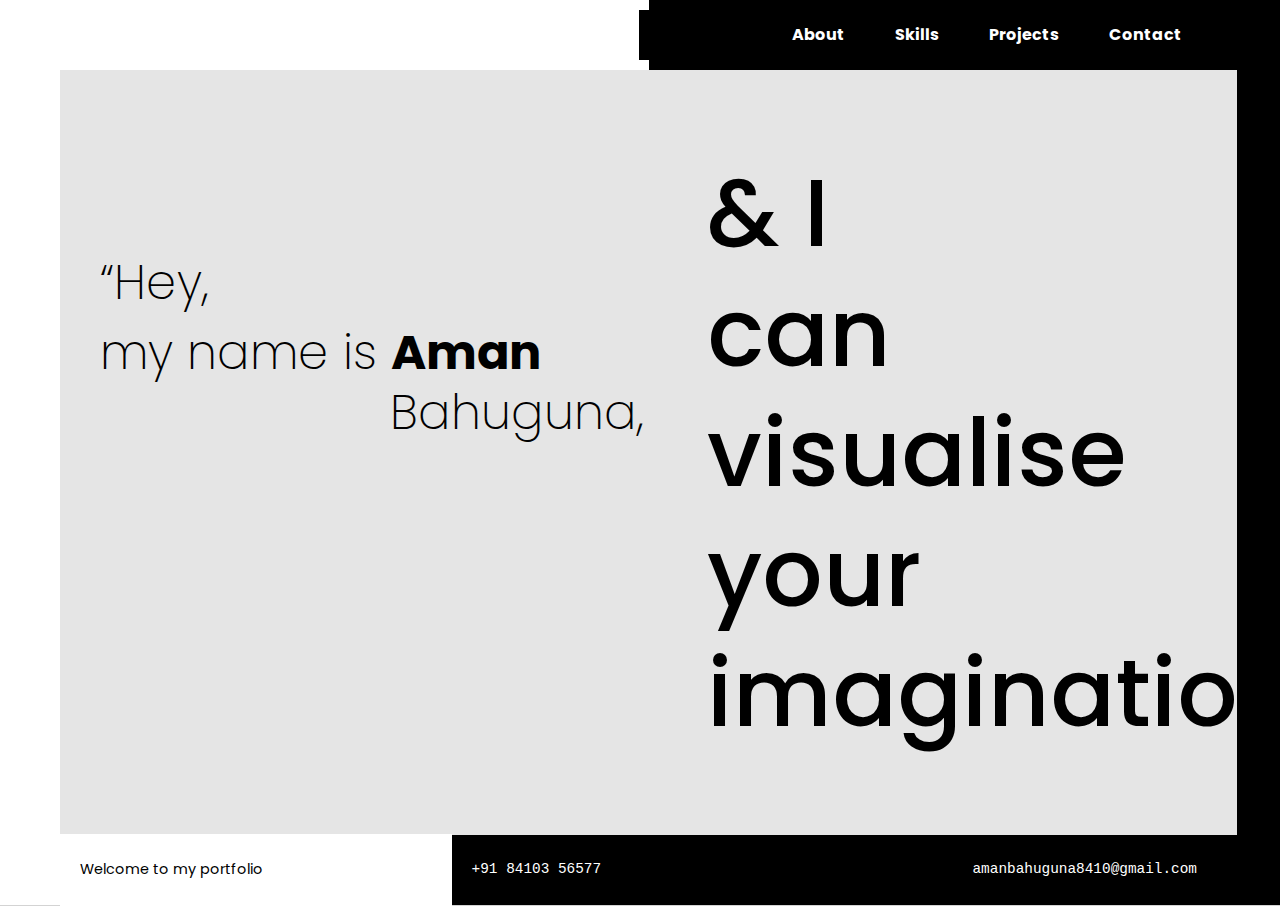
<file: index.html>
<!DOCTYPE html>
<html lang="en">
    <head>
        <meta charset="UTF-8">
        <meta name="viewport" content="width=device-width, initial-scale=1.0">
        <title>Portfolio</title>
        <link rel="preconnect" href="https://fonts.googleapis.com">
        <link rel="preconnect" href="https://fonts.gstatic.com" crossorigin>
        <link href="https://fonts.googleapis.com/css2?family=Poppins:wght@400;600;700&display=swap" rel="stylesheet">
        <link rel="stylesheet" href="style1.css">
      </head>
      <body>
        <div class="page-container">
    
            <div class="main-content">
                <header class="split-header">
                    <div class="header-left"></div>
                    <div class="header-right">
                        <nav>
                            <ul>
                                <li><a href="/about.html">About</a></li>
                                <li class="dropdown">Skills
                                 <ul class="dropdown-menu">
                                <li ><a href="https://drive.google.com/drive/folders/1PR_EwE8lr8LRWhRqTFkk3cqxudIAt5dB?usp=drive_link" target="_main">Storyboard</a></li>
                                <li><a href="https://drive.google.com/drive/folders/1FGYJbQLIZIGcgPc0VeB_vg-ThBecX3In?usp=drive_link" target="_main">Logo</a></li>
                                <li><a href="https://drive.google.com/drive/folders/17mhh0IXEUp6MRYtmWfCu6-dMtVdVPZZJ?usp=drive_link" target="_main">Videos</a></li>
                                <li><a href="https://drive.google.com/drive/folders/1bqD6aeSwG5dBKijLb3yqTzjakPnwliB_?usp=drive_link" target="_main">Social Media Post</a></li>
                            </ul></li>
                                <li><a href="https://drive.google.com/drive/folders/1hFc5_CuC8weXOcv1z3G52Hkg16R2fsau?usp=sharing" target="_main">Projects</a></li>
                                <li><a href="#">Contact</a></li>
                            </ul>
                        </nav>
                    </div>
                </header>
    
                <main>
                    <section class="intro">
                        <div class="text-left">
                            <p>“Hey,<br>my name is <span class="bold">Aman </span><span class="shift-right">Bahuguna,</span></p>
                        </div>
                        <div class="text-right">
                            <p>& I <br>can visualise<br>your<br>imagination”</p>
                        </div>
                    </section>
                </main>
    
                <footer class="split-footer">
                    <div class="footer-left">
                        <section class="left"><p>Welcome to my portfolio</p><section>
                    </div>
                    <div class="footer-right">
                        <pre>+91 84103 56577                                           amanbahuguna8410@gmail.com</pre>
                    </div>
                </footer>
            </div>
        </div>
    </body>
    

</html>
</file>
<file: style1.css>
/* Reset default styling */
* {
    margin: 0;
    padding: 0;
    box-sizing: border-box;
}

/* Body styling */
body {
    font-family: "Poppins", sans-serif;
    color: black;
    line-height: 1.5;
    background-color: lightgray;
    border-left: solid 60px white;
    border-right: solid 60px black;
}

/* Header styling */
header {
    background-color: black;
    padding: 10px 10px;
}

.split-header {
    display: flex;
    height: 70px;
}

.header-left {
    background-color: #fff;
    flex: 1;
    height: 70px;
    margin: -10px;
    display: flex;
    align-items: center;
    justify-content: flex-start;
    padding: 0 20px;
}

.header-right {
    background-color: #000;
    flex: 1;
    display: flex;
    align-items: center;
    justify-content: flex-end;
    padding: 0 20px;
    overflow: visible;
}

/* Navigation styling */
nav ul {
    list-style: none;
    display: flex;
    padding: 0;
    margin: 0;
    background-color: #000;
}

nav ul li {
    color: white;
    position: relative;
    padding: 15px 25px;
    font-weight: bold;
}

nav ul li a {
    text-decoration: none;
    color: #fff;
    font-weight: bold;
}

nav ul li:hover {
    text-decoration: underline;
}

/* Dropdown menu styling */
.dropdown-menu {
    display: none;
    position: absolute;
    top: 100%;
    left: 0;
    background-color: #000;
    min-width: 180px;
    box-shadow: 0 8px 16px rgba(0, 0, 0, 0.3);
    z-index: 1000;
    padding: 0;
}

.dropdown-menu li {
    padding: 10px 20px;
    white-space: nowrap;
}

.dropdown-menu li a {
    color: #fff;
    font-weight: normal;
}

/* Show dropdown on hover */
.dropdown:hover .dropdown-menu {
    display: block;
}

.dropdown-menu li a:hover {
    background-color: #333;
    color: #fff;
}

/* Layout adjustments */
.page-container {
    display: flex;
    min-height: 0px;
}
.main-content {
    flex: 1;
    background-color: lightgray;
}

header, footer {
    width: 100%;
}

/* Intro section */
.intro {
    display: flex;
    justify-content: space-between;
    align-items: center;
    background-color: #e5e5e5;
    height: 85vh;
}

.text-left, .text-right {
    width: 45%;
}

.text-left p {
    font-size: 3rem;
    font-weight: 200;
    line-height: 70px;
    position: relative;
    top: -100px;
    left: 40px;
}

.shift-right {
    position: relative;
    margin-left: 290px;
    top: -10px;
}

.text-right p {
    font-size: 95px;
    font-weight: 500;
    line-height: 120px;
    text-align: justify;
}

.bold {
    font-weight: bold;
}

/* Footer styling */
footer {
    background-color: #000;
    color: #fff;
    padding: 20px;
    font-size: 0.9rem;
    display: flex;
    align-items: center;
    justify-content: space-between;
}

.split-footer {
    display: flex;
    height: 70px;
}

.footer-left {
    background-color: white;
    color: #000;
    flex: 1;
    display: flex;
    align-items: center;
    justify-content: flex-start;
    padding: 25px 20px;
    margin-left: -20px;
}

.footer-right {
    background-color: #000;
    flex: 1;
    display: flex;
    align-items: center;
    justify-content: flex-end;
    padding: 0 20px;
}
</file>
